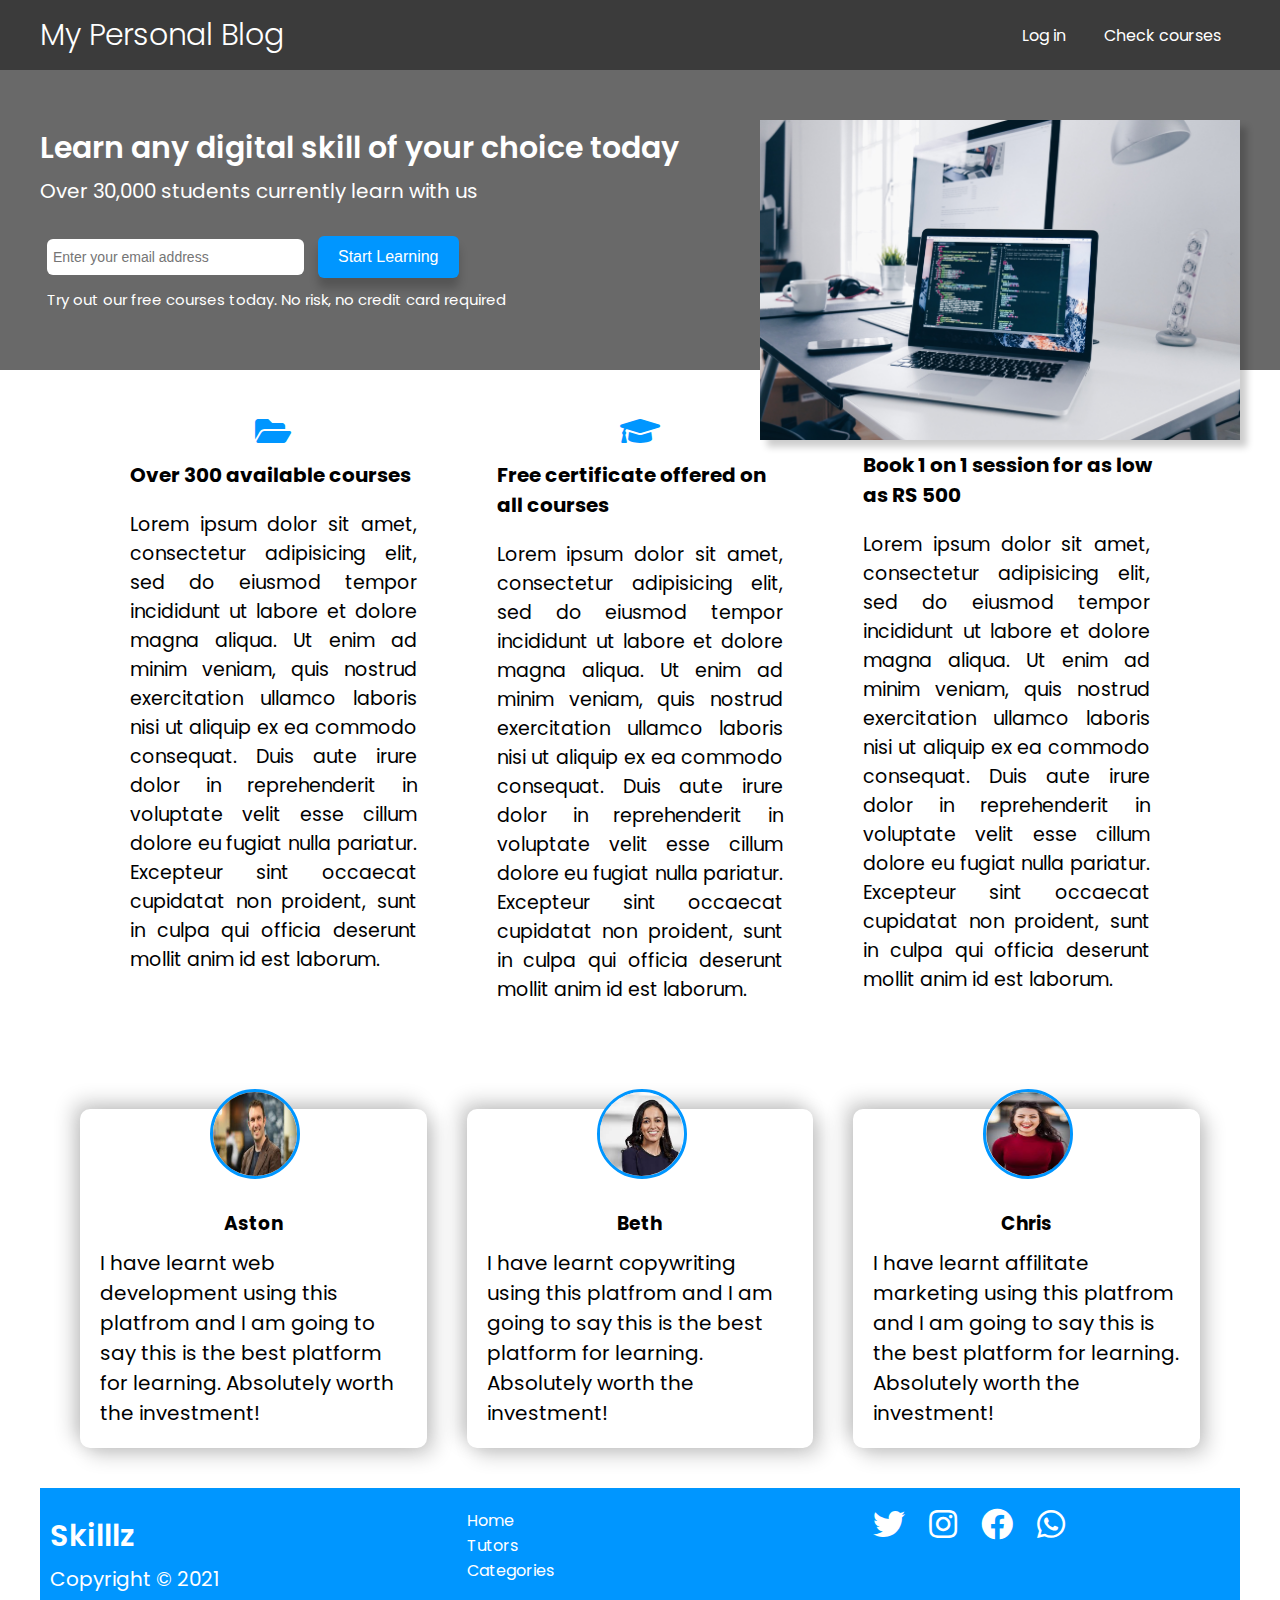
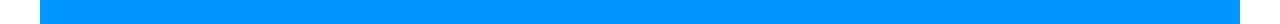
<file: index.html>
<!DOCTYPE html>
<html lang="en">
<head>
    <meta charset="UTF-8">
    <meta http-equiv="X-UA-Compatible" content="IE=edge">
    <meta name="viewport" content="width=device-width, initial-scale=1.0">
    <link rel="stylesheet" href="styles.css">
    <link rel="stylesheet" href="https://cdnjs.cloudflare.com/ajax/libs/font-awesome/5.15.4/css/all.min.css" integrity="sha512-1ycn6IcaQQ40/MKBW2W4Rhis/DbILU74C1vSrLJxCq57o941Ym01SwNsOMqvEBFlcgUa6xLiPY/NS5R+E6ztJQ=="
    crossorigin="anonymous" referrerpolicy="no-referrer" />
    <link rel="preconnect" href="https://fonts.googleapis.com">
    <link rel="preconnect" href="https://fonts.gstatic.com" crossorigin>
    <link href="https://fonts.googleapis.com/css2?family=Poppins:ital,wght@1,200&display=swap" rel="stylesheet">
    <title>Static Website For Assignment</title>
</head>
<body>
    <section class="Navbar">
        <div class="navbar">
            <div class="container flex">
              <h1 class="logo">My Personal Blog</h1>
                <nav>
                  <ul>
                    <li class="nav"><a class="outline" href="">Log in</a></li>
                    <li class="nav"><a href="" class="outline">Check courses</a></li>
                  </ul>
                </nav>
            </div>
          </div>
    </section>
    <section class="showcase">
        <div class="container">
            <div class="grid">
              <div class="grid-item-1">
                <div class="showcase-text">
                  <h1>Learn any digital skill of your choice today</h1>
                  <p class="supporting-text"> Over 30,000 students currently learn with us</p>
                </div>
                <div class="showcase-form">
                  <form action="">
                    <input type="email" placeholder="Enter your email address">
                    <input type="submit" class="btn" value="Start Learning">
                  </form>
                  <p class="little-info">Try out our free courses today. No risk, no credit card required</p>
                </div>
              </div>

              <div class="grid-item-2">
                <div class="image">
                  <img src="./Splash_Image.jpg" alt="">
                </div>
              </div>
           </div>

        </div>
      </section>
      <div class="lower-container container">
        <section class="stats">
          <div class="flex">
            <div class="stat">
              <i class="fa fa-folder-open fa-2x" aria-hidden="true"></i>
              <h3 class="title">Over 300 available courses</h3>
              <p class="text">Lorem ipsum dolor sit amet, consectetur adipisicing elit, sed do eiusmod tempor incididunt ut labore et dolore magna aliqua. Ut enim ad minim veniam, quis nostrud exercitation ullamco laboris nisi ut aliquip ex ea commodo consequat. Duis aute irure dolor in reprehenderit in voluptate velit esse cillum dolore eu fugiat nulla pariatur.
                Excepteur sint occaecat cupidatat non proident, sunt in culpa qui officia deserunt mollit anim id est laborum.</p>
            </div>
            <div class="stat">
              <i class="fa fa-graduation-cap fa-2x" aria-hidden="true"></i>
              <h3 class="title">Free certificate offered on all courses</h3>
              <p class="text">Lorem ipsum dolor sit amet, consectetur adipisicing elit, sed do eiusmod tempor incididunt ut labore et dolore magna aliqua. Ut enim ad minim veniam, quis nostrud exercitation ullamco laboris nisi ut aliquip ex ea commodo consequat. Duis aute irure dolor in reprehenderit in voluptate velit esse cillum dolore eu fugiat nulla pariatur.
                Excepteur sint occaecat cupidatat non proident, sunt in culpa qui officia deserunt mollit anim id est laborum.</p>
            </div>
            <div class="stat">
              <i class="fa fa-credit-card-alt fa-2x" aria-hidden="true"></i>
              <h3 class="title">Book 1 on 1 session for as low as RS 500</h3>
              <p class="text">Lorem ipsum dolor sit amet, consectetur adipisicing elit, sed do eiusmod tempor incididunt ut labore et dolore magna aliqua. Ut enim ad minim veniam, quis nostrud exercitation ullamco laboris nisi ut aliquip ex ea commodo consequat. Duis aute irure dolor in reprehenderit in voluptate velit esse cillum dolore eu fugiat nulla pariatur.
                Excepteur sint occaecat cupidatat non proident, sunt in culpa qui officia deserunt mollit anim id est laborum.</p>
            </div>
          </div>
        </section>
        <section class="testimonials">
            <div class="container">
              <div class="testimonial grid-3">
                <div class="card">
                  <div class="circle">
                    <img src="./img1.jpg" alt="">
                  </div>
                  <h3>Aston</h3>
                  <p>I have learnt web development using this platfrom and I am going to say this is the best platform for learning. Absolutely
                  worth the investment!</p>
                </div>
                <div class="card">
                  <div class="circle">
                    <img src="./img2.jpg" alt="">
                  </div>
                  <h3>Beth</h3>
                  <p>I have learnt copywriting using this platfrom and I am going to say this is the best platform for learning. Absolutely
                  worth the investment!</p>
                </div>
                <div class="card">
                  <div class="circle">
                    <img src="./img3.jpg" alt="">
                  </div>
                  <h3>Chris</h3>
                  <p>I have learnt affilitate marketing using this platfrom and I am going to say this is the best platform for learning. Absolutely
                  worth the investment!</p>
                </div>
              </div>
            </div>
          </section>
          <footer>
            <div class="container grid-3">
              <div class="copyright">
                <h1>Skilllz</h1>
                <p>Copyright &copy; 2021</p>
              </div>
              <nav class="links">
                <ul>
                  <li><a href="" class="outline">Home</a></li>
                  <li><a href="" class="outline">Tutors</a></li>
                  <li><a href="" class="outline">Categories</a></li>
                </ul>
              </nav>
              <div class="profiles">
                <a href=""><em class="fab fa-twitter fa-2x"></em></a>
                <a href=""><em class="fab fa-instagram fa-2x"></em></a>
                <a href=""><em class="fab fa-facebook fa-2x"></em></a>
                <a href=""><em class="fab fa-whatsapp fa-2x"></em></a>
              </div>
            </div>
          </footer>
          
</body>
</html>
</file>
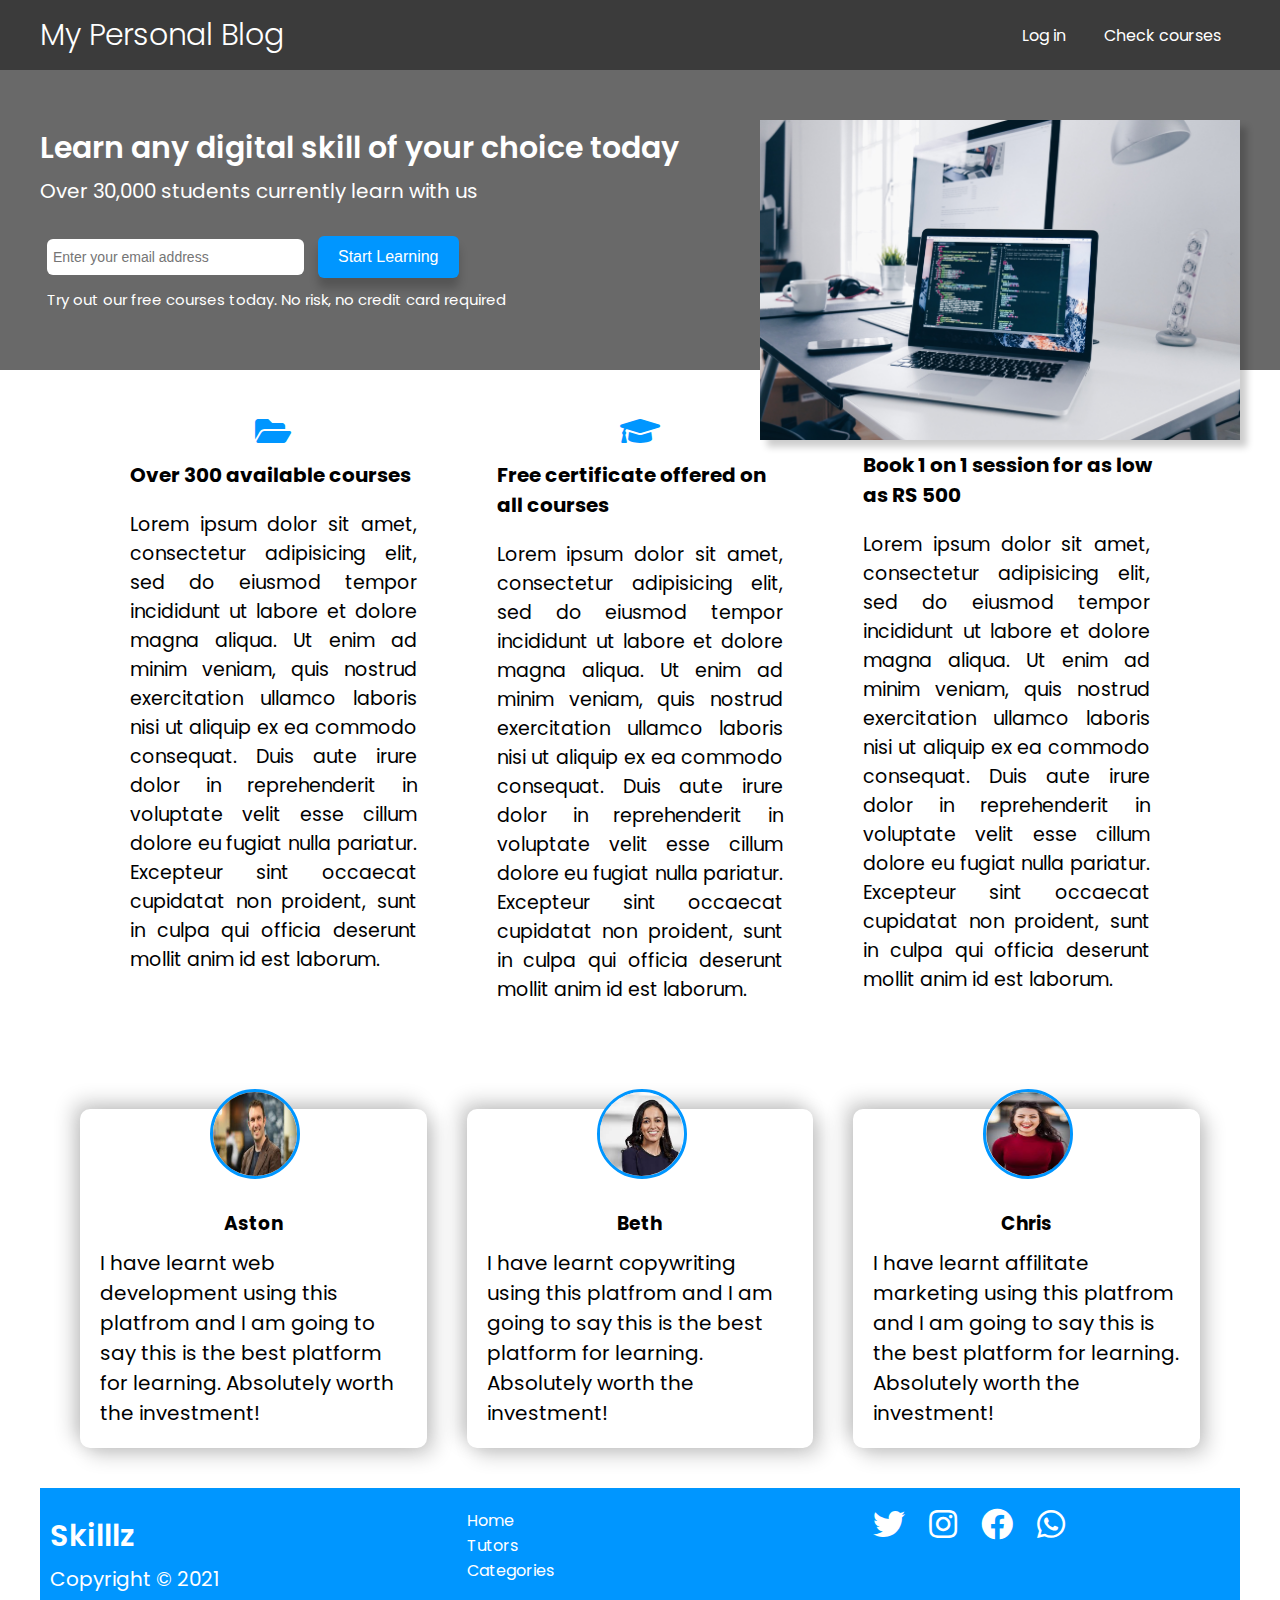
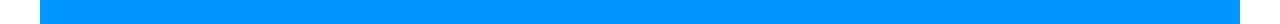
<file: StaticWebsiteFor_Assign/Client_Side/index.html>
<!DOCTYPE html>
<html lang="en">
<head>
    <meta charset="UTF-8">
    <meta http-equiv="X-UA-Compatible" content="IE=edge">
    <meta name="viewport" content="width=device-width, initial-scale=1.0">
    <link rel="stylesheet" href="styles.css">
    <link rel="stylesheet" href="https://cdnjs.cloudflare.com/ajax/libs/font-awesome/5.15.4/css/all.min.css" integrity="sha512-1ycn6IcaQQ40/MKBW2W4Rhis/DbILU74C1vSrLJxCq57o941Ym01SwNsOMqvEBFlcgUa6xLiPY/NS5R+E6ztJQ=="
    crossorigin="anonymous" referrerpolicy="no-referrer" />
    <link rel="preconnect" href="https://fonts.googleapis.com">
    <link rel="preconnect" href="https://fonts.gstatic.com" crossorigin>
    <link href="https://fonts.googleapis.com/css2?family=Poppins:ital,wght@1,200&display=swap" rel="stylesheet">
    <title>Static Website For Assignment</title>
</head>
<body>
    <section class="Navbar">
        <div class="navbar">
            <div class="container flex">
              <h1 class="logo">My Personal Blog</h1>
                <nav>
                  <ul>
                    <li class="nav"><a class="outline" href="">Log in</a></li>
                    <li class="nav"><a href="" class="outline">Check courses</a></li>
                  </ul>
                </nav>
            </div>
          </div>
    </section>
    <section class="showcase">
        <div class="container">
            <div class="grid">
              <div class="grid-item-1">
                <div class="showcase-text">
                  <h1>Learn any digital skill of your choice today</h1>
                  <p class="supporting-text"> Over 30,000 students currently learn with us</p>
                </div>
                <div class="showcase-form">
                  <form action="">
                    <input type="email" placeholder="Enter your email address">
                    <input type="submit" class="btn" value="Start Learning">
                  </form>
                  <p class="little-info">Try out our free courses today. No risk, no credit card required</p>
                </div>
              </div>

              <div class="grid-item-2">
                <div class="image">
                  <img src="../Resources/Splash_Image.jpg" alt="">
                </div>
              </div>
           </div>

        </div>
      </section>
      <div class="lower-container container">
        <section class="stats">
          <div class="flex">
            <div class="stat">
              <i class="fa fa-folder-open fa-2x" aria-hidden="true"></i>
              <h3 class="title">Over 300 available courses</h3>
              <p class="text">Lorem ipsum dolor sit amet, consectetur adipisicing elit, sed do eiusmod tempor incididunt ut labore et dolore magna aliqua. Ut enim ad minim veniam, quis nostrud exercitation ullamco laboris nisi ut aliquip ex ea commodo consequat. Duis aute irure dolor in reprehenderit in voluptate velit esse cillum dolore eu fugiat nulla pariatur.
                Excepteur sint occaecat cupidatat non proident, sunt in culpa qui officia deserunt mollit anim id est laborum.</p>
            </div>
            <div class="stat">
              <i class="fa fa-graduation-cap fa-2x" aria-hidden="true"></i>
              <h3 class="title">Free certificate offered on all courses</h3>
              <p class="text">Lorem ipsum dolor sit amet, consectetur adipisicing elit, sed do eiusmod tempor incididunt ut labore et dolore magna aliqua. Ut enim ad minim veniam, quis nostrud exercitation ullamco laboris nisi ut aliquip ex ea commodo consequat. Duis aute irure dolor in reprehenderit in voluptate velit esse cillum dolore eu fugiat nulla pariatur.
                Excepteur sint occaecat cupidatat non proident, sunt in culpa qui officia deserunt mollit anim id est laborum.</p>
            </div>
            <div class="stat">
              <i class="fa fa-credit-card-alt fa-2x" aria-hidden="true"></i>
              <h3 class="title">Book 1 on 1 session for as low as RS 500</h3>
              <p class="text">Lorem ipsum dolor sit amet, consectetur adipisicing elit, sed do eiusmod tempor incididunt ut labore et dolore magna aliqua. Ut enim ad minim veniam, quis nostrud exercitation ullamco laboris nisi ut aliquip ex ea commodo consequat. Duis aute irure dolor in reprehenderit in voluptate velit esse cillum dolore eu fugiat nulla pariatur.
                Excepteur sint occaecat cupidatat non proident, sunt in culpa qui officia deserunt mollit anim id est laborum.</p>
            </div>
          </div>
        </section>
        <section class="testimonials">
            <div class="container">
              <div class="testimonial grid-3">
                <div class="card">
                  <div class="circle">
                    <img src="../Resources/img1.jpg" alt="">
                  </div>
                  <h3>Aston</h3>
                  <p>I have learnt web development using this platfrom and I am going to say this is the best platform for learning. Absolutely
                  worth the investment!</p>
                </div>
                <div class="card">
                  <div class="circle">
                    <img src="../Resources/img2.jpg" alt="">
                  </div>
                  <h3>Beth</h3>
                  <p>I have learnt copywriting using this platfrom and I am going to say this is the best platform for learning. Absolutely
                  worth the investment!</p>
                </div>
                <div class="card">
                  <div class="circle">
                    <img src="../Resources/img3.jpg" alt="">
                  </div>
                  <h3>Chris</h3>
                  <p>I have learnt affilitate marketing using this platfrom and I am going to say this is the best platform for learning. Absolutely
                  worth the investment!</p>
                </div>
              </div>
            </div>
          </section>
          <footer>
            <div class="container grid-3">
              <div class="copyright">
                <h1>Skilllz</h1>
                <p>Copyright &copy; 2021</p>
              </div>
              <nav class="links">
                <ul>
                  <li><a href="" class="outline">Home</a></li>
                  <li><a href="" class="outline">Tutors</a></li>
                  <li><a href="" class="outline">Categories</a></li>
                </ul>
              </nav>
              <div class="profiles">
                <a href=""><em class="fab fa-twitter fa-2x"></em></a>
                <a href=""><em class="fab fa-instagram fa-2x"></em></a>
                <a href=""><em class="fab fa-facebook fa-2x"></em></a>
                <a href=""><em class="fab fa-whatsapp fa-2x"></em></a>
              </div>
            </div>
          </footer>
          
</body>
</html>
</file>
<file: styles.css>
* {
    box-sizing: border-box;
    padding: 0;
    margin: 0
  }
  body {
    font-family: 'Poppins', sans-serif;
    color: white;
  }
  a {
    color: black;
    text-decoration: none;
  }
  
  h1 {
    font-size: 30px;
    font-weight: 600;
    margin: 10px 0;
    line-height: 1.2;
  }
  
  h2 {
    font-size: 25px;
    font-weight: 300;
    margin: 10px 0;
    line-height: 1.2;
  }
  
  p {
    font-size: 30px;
  }
  
  img {
    width: 100%;
  }
  li {
    list-style-type: none;
  }
  p {
    font-size: 20px;
    margin: 10px 0;
  }
  .container {
    margin: 0 auto;
    max-width: 1200px;
    overflow: visible;
  }
  .navbar {
    background-color: #3B3B3B;
    height: 70px;
    padding: 0 30px;
  }
  .navbar h1 {
    font-size: 30px;
    font-weight: 300;
    margin: 10px 0;
    line-height: 1.2;
  }
  .navbar .flex {
    display: flex;
    justify-content: space-between;
    align-items: center;
    height: 100%;
  }
  .navbar ul {
    display: flex;
  }
  .navbar a {
    color: white;
    padding: 9px;
    margin: 0 10px;
  }
  .navbar a:hover {
    color: #0096FF;
    border-bottom: 3px solid #0096FF;
  }
  .showcase {
    height: 300px;
    background-color: #696969;
  }
.showcase p {
  margin-bottom: 30px;
}
.showcase img {
  box-shadow: 7px 7px 7px rgba(0, 0, 0, 0.2);
}
.showcase-form {
  padding-left: 7px;
}
.grid {
  overflow: visible;
  display: grid;
  grid-template-columns: 60% 40%;
}
.grid-item-1,
.grid-item-2 {
  position: relative;
  top: 50px;
}
.showcase input[type='email'] {
  padding: 10px 70px 10px 0;
  font-size: 14px;
  border: none;
  border-radius: 6px;
  padding-left: 6px;
}

.btn {
  border-radius: 6px;
  padding: 12px 20px;
  background: #0096FF;
  border: none;
  margin-left: 10px;
  color: white;
  font-size: 16px;
  cursor: pointer;
  box-shadow: 0 10px 10px rgba(0, 0, 0, 0.2);
}

.btn:hover{
  background: #0047AB;
  transition: .5s;
}
.showcase-form {
  margin: auto;
}

.little-info {
  font-size: 15px;
  font-family: 'Poppins', sans-serif;

}
.title {
  color: black;
  font-size: 20px;
  text-align: left;
  padding-left: 10px;
  padding-top: 10px;
}

.text {
  color: black;
  font-size: 19px;
  width: 100%;
  padding: 10px;
  margin: 0, 20px;
  text-align: justify;
}
.flex {
  display: flex;
  justify-content: space-around;
}

.stats {
  padding: 45px 50px;
  text-align: center;
}

.stat {
  margin: 0 30px;
  text-align: center;
  width: 800px;
}
.stats .fa {
  color: #0096FF;
}
.testimonial {
  color: black;
  padding: 40px;
}
.testimonial img {
  height: 100%;
  clip-path: circle();
}

.testimonial h3{
text-align: center;
}

.testimonial p{
  margin: 10px 10px;
}

.grid-3 {
  display: grid;
  grid-template-columns: repeat(3, 1fr);
  gap: 40px;
}


.card {
  padding: 10px;
  background-color: white;
  border-radius: 10px;
  box-shadow: -7px -7px 20px rgba(0, 0, 0, 0.2),
               7px  7px 20px rgba(0, 0, 0, 0.2)
}
.circle {
  background-color: transparent;
  border:3px solid #0096FF;
  height:90px;
  position: relative;
  top: -30px;
  left: 120px;
  border-radius:50%;
  -moz-border-radius:50%;
  -webkit-border-radius:50%;
  width:90px;
}
footer {
  background-color: #0096FF;
  padding: 20px 10px;
}
footer a {
  color: white;
  margin: 0 10px;
}
footer a:hover {
  color: #0047AB;
  border-bottom: 2px solid #0047AB;
}
@media(max-width: 768px) {
  .grid,
  .grid-3 {
    grid-template-columns: 1fr;
  }
  .showcase {
    height: auto;
    text-align: center;
  }

.image {
    width: 600px;
    margin-left: 80px;
  }

.stats .flex {
    flex-direction: column;
  }

  .stats {
    text-align: center;
  }

.stat {
    width: 100%;
    padding-right: 80px;
  }
.circle {
      background-color: transparent;
      border:3px solid #0047AB;
      height:90px;
      position: relative;
      top: -30px;
      left: 270px;
      border-radius:50%;
      -moz-border-radius:50%;
      -webkit-border-radius:50%;
      width:90px;
  }
}

@media(max-width: 500px) {
  .navbar {
    height: 100px;
  }
  .navbar .flex {
    flex-direction: column;
  }

  .navbar a:hover {
    color: white;
    border-bottom: 2px solid black;
  }

  .navbar ul {
    background: #9867C5;
    border-radius: 5px;
    padding: 10px 0;
  }

  .showcase {
    height: auto;
    text-align: center;
  }

.little-info {
    font-size: 13px;
  }

  .image {
    width: 350px;
    margin-left: 70px;
  }

  .stat {
    margin-bottom: 40px;
  }
.circle {
      background-color: transparent;
      border:3px solid #0047AB;
      height:90px;
      position: relative;
      top: -30px;
      left: 150px;
      border-radius:50%;
      -moz-border-radius:50%;
      -webkit-border-radius:50%;
      width:90px;
  }
}
</file>
<file: StaticWebsiteFor_Assign/Client_Side/styles.css>
* {
    box-sizing: border-box;
    padding: 0;
    margin: 0
  }
  body {
    font-family: 'Poppins', sans-serif;
    color: white;
  }
  a {
    color: black;
    text-decoration: none;
  }
  
  h1 {
    font-size: 30px;
    font-weight: 600;
    margin: 10px 0;
    line-height: 1.2;
  }
  
  h2 {
    font-size: 25px;
    font-weight: 300;
    margin: 10px 0;
    line-height: 1.2;
  }
  
  p {
    font-size: 30px;
  }
  
  img {
    width: 100%;
  }
  li {
    list-style-type: none;
  }
  p {
    font-size: 20px;
    margin: 10px 0;
  }
  .container {
    margin: 0 auto;
    max-width: 1200px;
    overflow: visible;
  }
  .navbar {
    background-color: #3B3B3B;
    height: 70px;
    padding: 0 30px;
  }
  .navbar h1 {
    font-size: 30px;
    font-weight: 300;
    margin: 10px 0;
    line-height: 1.2;
  }
  .navbar .flex {
    display: flex;
    justify-content: space-between;
    align-items: center;
    height: 100%;
  }
  .navbar ul {
    display: flex;
  }
  .navbar a {
    color: white;
    padding: 9px;
    margin: 0 10px;
  }
  .navbar a:hover {
    color: #0096FF;
    border-bottom: 3px solid #0096FF;
  }
  .showcase {
    height: 300px;
    background-color: #696969;
  }
.showcase p {
  margin-bottom: 30px;
}
.showcase img {
  box-shadow: 7px 7px 7px rgba(0, 0, 0, 0.2);
}
.showcase-form {
  padding-left: 7px;
}
.grid {
  overflow: visible;
  display: grid;
  grid-template-columns: 60% 40%;
}
.grid-item-1,
.grid-item-2 {
  position: relative;
  top: 50px;
}
.showcase input[type='email'] {
  padding: 10px 70px 10px 0;
  font-size: 14px;
  border: none;
  border-radius: 6px;
  padding-left: 6px;
}

.btn {
  border-radius: 6px;
  padding: 12px 20px;
  background: #0096FF;
  border: none;
  margin-left: 10px;
  color: white;
  font-size: 16px;
  cursor: pointer;
  box-shadow: 0 10px 10px rgba(0, 0, 0, 0.2);
}

.btn:hover{
  background: #0047AB;
  transition: .5s;
}
.showcase-form {
  margin: auto;
}

.little-info {
  font-size: 15px;
  font-family: 'Poppins', sans-serif;

}
.title {
  color: black;
  font-size: 20px;
  text-align: left;
  padding-left: 10px;
  padding-top: 10px;
}

.text {
  color: black;
  font-size: 19px;
  width: 100%;
  padding: 10px;
  margin: 0, 20px;
  text-align: justify;
}
.flex {
  display: flex;
  justify-content: space-around;
}

.stats {
  padding: 45px 50px;
  text-align: center;
}

.stat {
  margin: 0 30px;
  text-align: center;
  width: 800px;
}
.stats .fa {
  color: #0096FF;
}
.testimonial {
  color: black;
  padding: 40px;
}
.testimonial img {
  height: 100%;
  clip-path: circle();
}

.testimonial h3{
text-align: center;
}

.testimonial p{
  margin: 10px 10px;
}

.grid-3 {
  display: grid;
  grid-template-columns: repeat(3, 1fr);
  gap: 40px;
}


.card {
  padding: 10px;
  background-color: white;
  border-radius: 10px;
  box-shadow: -7px -7px 20px rgba(0, 0, 0, 0.2),
               7px  7px 20px rgba(0, 0, 0, 0.2)
}
.circle {
  background-color: transparent;
  border:3px solid #0096FF;
  height:90px;
  position: relative;
  top: -30px;
  left: 120px;
  border-radius:50%;
  -moz-border-radius:50%;
  -webkit-border-radius:50%;
  width:90px;
}
footer {
  background-color: #0096FF;
  padding: 20px 10px;
}
footer a {
  color: white;
  margin: 0 10px;
}
footer a:hover {
  color: #0047AB;
  border-bottom: 2px solid #0047AB;
}
@media(max-width: 768px) {
  .grid,
  .grid-3 {
    grid-template-columns: 1fr;
  }
  .showcase {
    height: auto;
    text-align: center;
  }

.image {
    width: 600px;
    margin-left: 80px;
  }

.stats .flex {
    flex-direction: column;
  }

  .stats {
    text-align: center;
  }

.stat {
    width: 100%;
    padding-right: 80px;
  }
.circle {
      background-color: transparent;
      border:3px solid #0047AB;
      height:90px;
      position: relative;
      top: -30px;
      left: 270px;
      border-radius:50%;
      -moz-border-radius:50%;
      -webkit-border-radius:50%;
      width:90px;
  }
}

@media(max-width: 500px) {
  .navbar {
    height: 100px;
  }
  .navbar .flex {
    flex-direction: column;
  }

  .navbar a:hover {
    color: white;
    border-bottom: 2px solid black;
  }

  .navbar ul {
    background: #9867C5;
    border-radius: 5px;
    padding: 10px 0;
  }

  .showcase {
    height: auto;
    text-align: center;
  }

.little-info {
    font-size: 13px;
  }

  .image {
    width: 350px;
    margin-left: 70px;
  }

  .stat {
    margin-bottom: 40px;
  }
.circle {
      background-color: transparent;
      border:3px solid #0047AB;
      height:90px;
      position: relative;
      top: -30px;
      left: 150px;
      border-radius:50%;
      -moz-border-radius:50%;
      -webkit-border-radius:50%;
      width:90px;
  }
}
</file>
